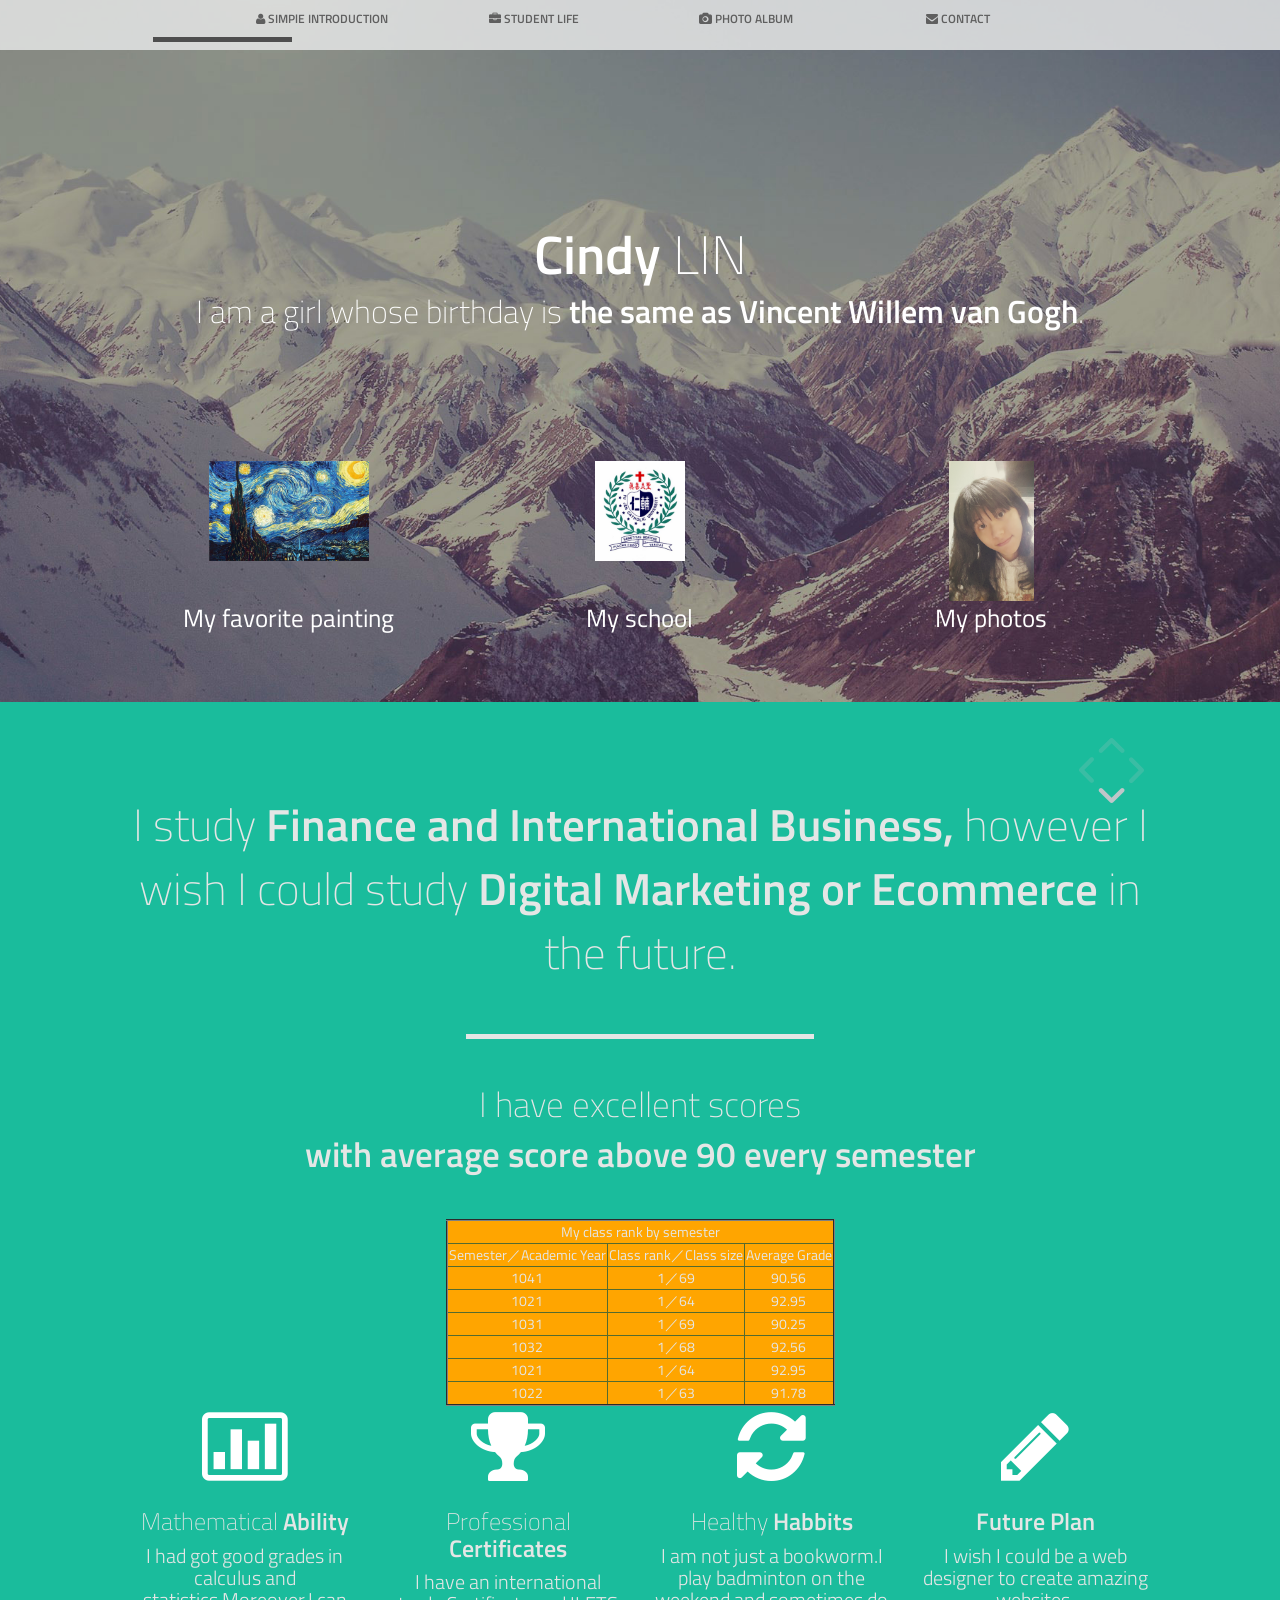
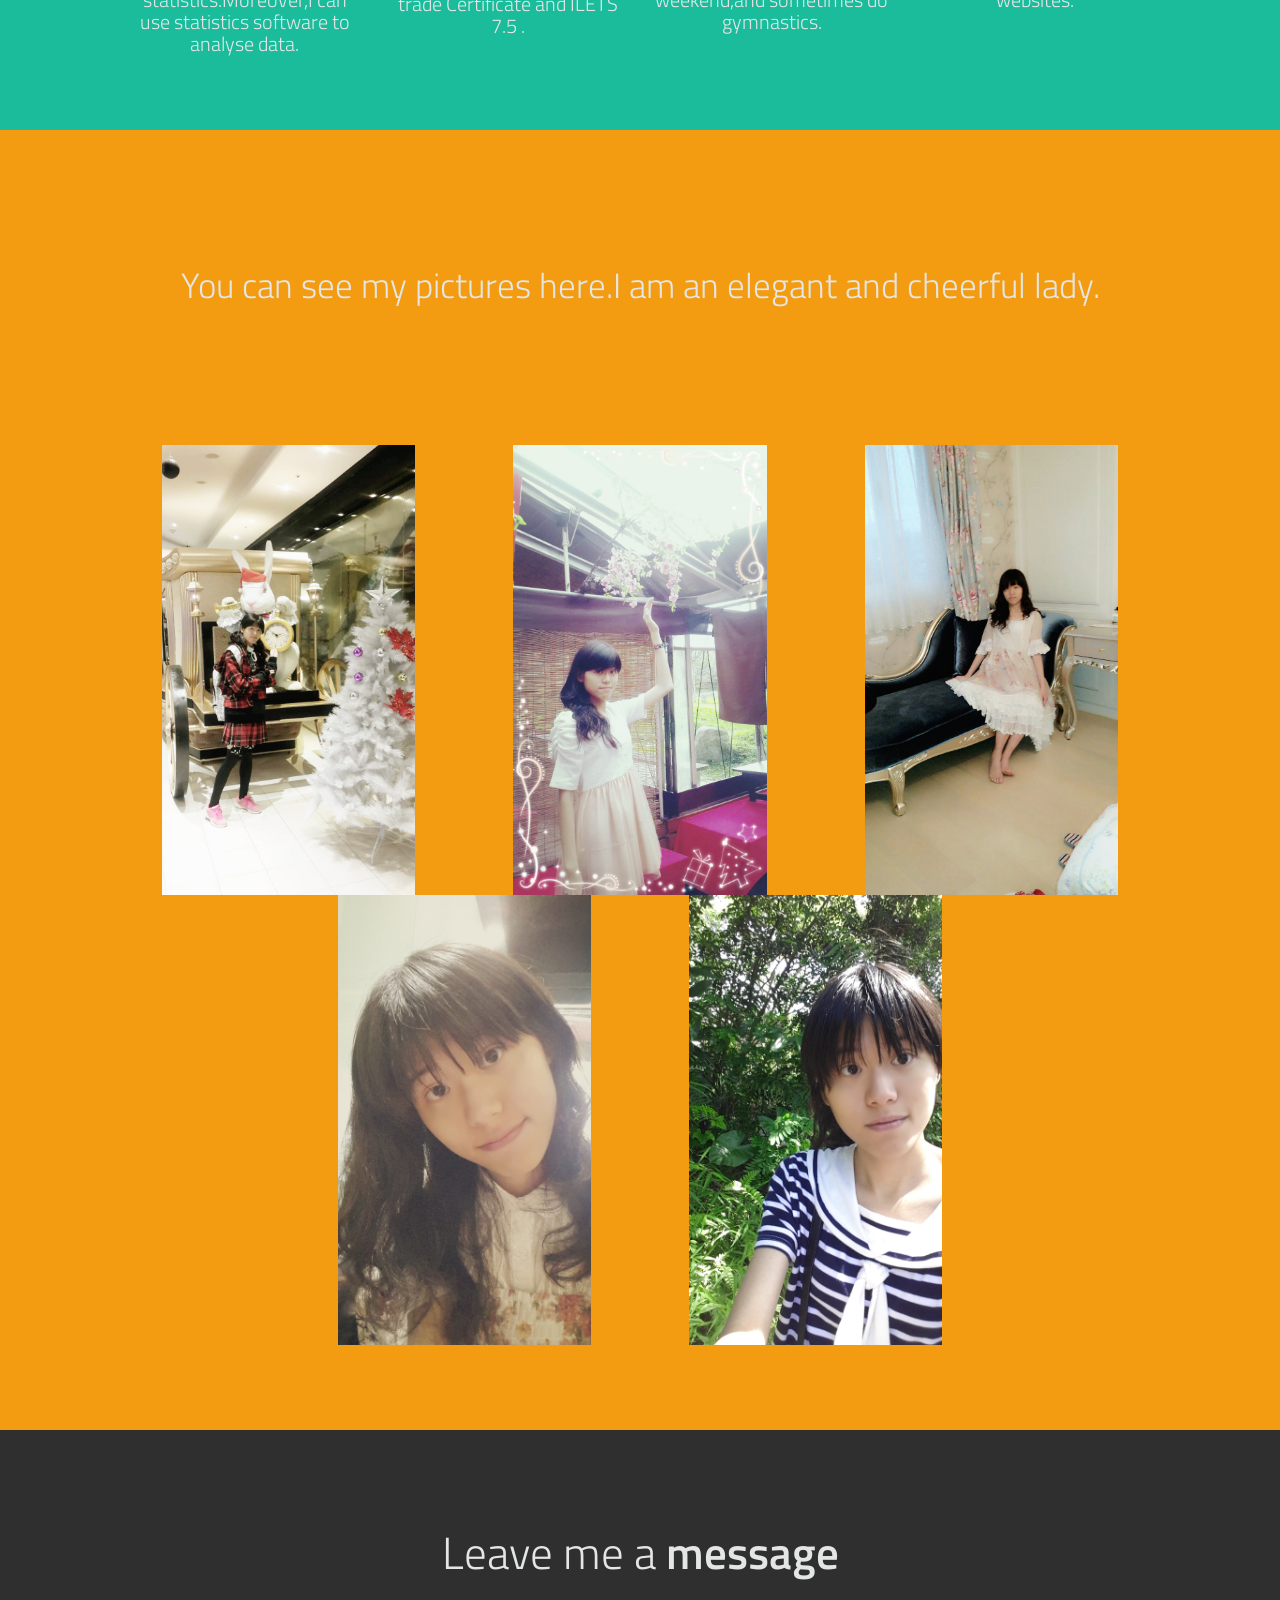
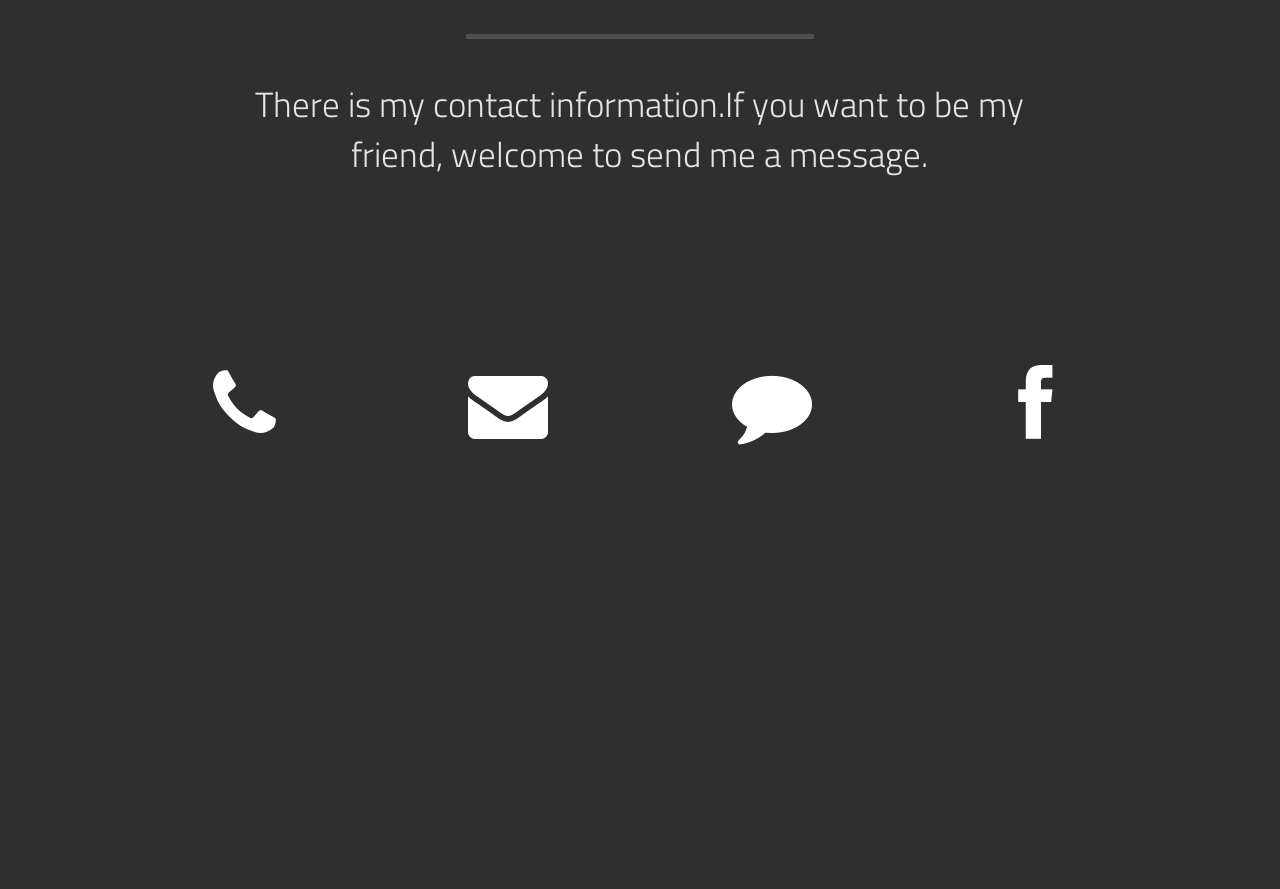
<file: index.html>
<!doctype html>
<html>

<head lang="en">
    <meta charset="utf-8">
    <meta name="viewport" content="width=device-width, initial-scale=1, maximum-scale=1, user-scalable=no">

    <title>About myself</title>
    <meta name="description" content="BlackTie.co - Free Handsome Bootstrap Themes" />
    <meta name="keywords" content="themes, bootstrap, free, templates, bootstrap 3, freebie,">
    <meta property="og:title" content="">

    <link rel="stylesheet" type="text/css" href="css/bootstrap.min.css">
    <link rel="stylesheet" href="fancybox/jquery.fancybox-v=2.1.5.css" type="text/css" media="screen">
    <link rel="stylesheet" href="css/font-awesome.min.css" rel="stylesheet">
    <link rel="stylesheet" type="text/css" href="css/style.css">
    <link href='http://fonts.googleapis.com/css?family=Titillium+Web:400,600,300,200&subset=latin,latin-ext' rel='stylesheet' type='text/css'>
    <link rel="prefetch" href="images/zoom.png">
    <link rel="stylesheet" type="text/css" href="css/main.css">
    <script src="https://ajax.googleapis.com/ajax/libs/jquery/1.12.4/jquery.min.js"></script>
    <script src="js/script.js"></script>


</head>

<body>
    <div class="navbar navbar-fixed-top" data-activeslide="1">
        <div class="container">

            <!-- .navbar-toggle is used as the toggle for collapsed navbar content -->
            <button type="button" class="navbar-toggle" data-toggle="collapse" data-target=".navbar-responsive-collapse">
                <span class="icon-bar"></span>
                <span class="icon-bar"></span>
                <span class="icon-bar"></span>
            </button>


            <div class="nav-collapse collapse navbar-responsive-collapse">
                <ul class="nav row">
                    <li data-slide="1" class="col-12 col-sm-3"><a class="dropdown-toggle" data-toggle="dropdown" href="#" id="menu-link-2" href="#slide-2" "#" title="Next Section"><span class="icon icon-user"></span> <span class="text">SIMPlE INTRODUCTION</span></a>
                        <ul class="dropdown-menu">
                            <li><a href="#">My favorite painting</a></li>
                            <li><a href="#">My school</a></li>
                            <li><a href="#">My photos</a></li>
                        </ul>
                    </li>

                    <li data-slide="2" class="col-12 col-sm-3"><a class="dropdown-toggle" data-toggle="dropdown" href="#" id="menu-link-3" href="#slide-3" "#" title="Next Section"><span class="icon icon-briefcase"></span> <span class="text">STUDENT LIFE</span></a>
                        <ul class="dropdown-menu">
                            <li><a href="#">Mathematical Ability</a></li>
                            <li><a href="#">Professional Certificates</a></li>
                            <li><a href="#">Healthy Habbits</a></li>
                            <li><a href="#">Future Plan</a></li>
                        </ul>
                    </li>
                    <li data-slide="5" class="col-12 col-sm-3"><a class="dropdown-toggle" data-toggle="dropdown" href="#" id="menu-link-5" href="#slide-5" "#" title="Next Section"><span class="icon icon-camera"></span> <span class="text">PHOTO ALBUM</span></a>
                        <ul class="dropdown-menu">
                            <li><a href="#">First</a></li>
                            <li><a href="#">Second</a></li>
                            <li><a href="#">Third</a></li>
                            <li><a href="#">Forth</a></li>
                            <li><a href="#">Fifth</a></li>
                        </ul>
                    </li>
                    <li data-slide="6" class="col-12 col-sm-3"><a class="dropdown-toggle" data-toggle="dropdown" href="#" id="menu-link-6" href="#slide-6" "#" title="Next Section"><span class="icon icon-envelope"></span> <span class="text">CONTACT</span></a>
                        <ul class="dropdown-menu">
                            <li><a href="#">Phone number</a></li>
                            <li><a href="#">Email</a></li>
                            <li><a href="#">Line</a></li>
                            <li><a href="#">Facebook</a></li>
                        </ul>
                    </li>
                </ul>
            </div>
            <div class="row">
                <div class="col-sm-2 active-menu"></div>
            </div>
        </div>
        <!-- /.nav-collapse -->
    </div>
    <!-- /.container -->
    </div>
    <!-- /.navbar -->


    <!-- === Arrows === -->
    <div id="arrows">
        <div id="arrow-up" class="disabled"></div>
        <div id="arrow-down"></div>
        <div id="arrow-left" class="disabled visible-lg"></div>
        <div id="arrow-right" class="disabled visible-lg"></div>
    </div>
    <!-- /.arrows -->

    <!-- === MAIN Background === -->
    <div class="slide story" id="slide-1" data-slide="1">
        <div class="container">
            <div id="home-row-1" class="row clearfix">
                <div class="col-12">
                    <h1 class="font-semibold">Cindy <span class="font-thin">LIN</span></h1>
                    <h4 class="font-thin">I am a girl whose birthday is  <span class="font-semibold">the same as Vincent Willem van Gogh</span>.</h4>
                    <br>
                    <br>
                </div>
                <!-- /col-12 -->
            </div>
            <!-- /row -->
            <div id="home-row-2" class="row clearfix">
                <div class="col-12 col-sm-4">
                    <div class="home-hover navigation-slide" data-slide="4"><img src="images/the-starry-night.jpg" height=100></div><span>My favorite painting</span></div>
                <div class="col-12 col-sm-4">
                    <div class="home-hover navigation-slide" data-slide="3"><img src="images/fju.jpg" height=100></div><span>My school</span></div>
                <div class="col-12 col-sm-4">
                    <div class="home-hover navigation-slide" data-slide="5"><img src="images/2016-06-19%2005.02.12.jpg" height=150></div><span>My photos</span></div>
            </div>
            <!-- /row -->
        </div>
        <!-- /container -->
    </div>
    <!-- /slide1 -->


    <!-- === Slide 2 === -->
    <div class="slide story" id="slide-2" data-slide="2">
        <div class="container">
            <div class="row title-row">
                <div class="col-12 font-thin">I study <span class="font-semibold">Finance and International Business,</span> however I wish I could study <span class="font-semibold">Digital Marketing or Ecommerce </span>in the future.</div>
            </div>
            <!-- /row -->
            <div class="row line-row">
                <div class="hr">&nbsp;</div>
            </div>
            <!-- /row -->
            <div class="row subtitle-row">
                <div class="col-12 font-thin">I have excellent scores </div>
                <div class="font-semibold">with average score above 90 every semester</div>
            </div>
            <div class="col-12" text align="center">
                <table id="kenTable" border="2">
                    <tr>
                        <td colspan="3" style="width:350px" text align="center">My class rank by semester</td>
                    </tr>
                    <tr>
                        <td class="orange">Semester／Academic Year</td>
                        <td text align="center">Class rank／Class size</td>
                        <td>Average Grade</td>
                    </tr>
                    <tr>
                        <td class="orange" text align="center">1041</td>
                        <td text align="center">1／69</td>
                        <td text align="center">90.56</td>
                    </tr>
                    <tr>
                        <td class="orange" text align="center">1021</td>
                        <td text align="center">1／64</td>
                        <td text align="center">92.95</td>
                    </tr>
                    <tr>
                        <td class="orange" text align="center">1031</td>
                        <td text align="center">1／69</td>
                        <td text align="center">90.25</td>
                    </tr>

                    <tr>
                        <td class="orange" text align="center">1032</td>
                        <td text align="center">1／68</td>
                        <td text align="center">92.56</td>
                    </tr>
                    <tr>
                        <td class="orange" text align="center">1021</td>
                        <td text align="center">1／64</td>
                        <td text align="center">92.95</td>
                    </tr>
                    <tr>
                        <td class="orange" text align="center">1022</td>
                        <td text align="center">1／63</td>
                        <td text align="center">91.78</td>
                    </tr>
                </table>

            </div>

            <!-- /row -->
            <div class="row content-row">
                <div class="col-12 col-lg-3 col-sm-6">
                    <p><i class="icon-bar-chart"></i></p>
                    <h3 class="font-thin">Mathematical <span class="font-semibold">Ability</span></h3>
                    <h4 class="font-thin">I had got good grades in calculus and statistics.Moreover,I can use statistics software to analyse data.</h4>
                </div>
                <!-- /col12 -->
                <div class="col-12 col-lg-3 col-sm-6">
                    <p><i class="icon icon-trophy"></i></p>
                    <h3 class="font-thin">Professional  <span class="font-semibold">Certificates</span></h3>
                    <h4 class="font-thin">I have an international trade Certificate and ILETS 7.5 .</h4>
                </div>
                <!-- /col12 -->
                <div class="col-12 col-lg-3 col-sm-6">
                    <p><i class="icon icon-refresh"></i></p>
                    <h3 class="font-thin">Healthy <span class="font-semibold">Habbits</span></h3>
                    <h4 class="font-thin">I am not just a bookworm.I play badminton on the weekend,and sometimes do gymnastics.</h4>
                </div>
                <!-- /col12 -->
                <div class="col-12 col-lg-3 col-sm-6">
                    <p><i class="icon icon-pencil"></i></p>
                    <h3 class="font-semibold">Future Plan</h3>
                    <h4 class="font-thin">I wish I could be a web designer to create amazing websites.</h4>
                </div>
                <!-- /col12 -->
            </div>
            <!-- /row -->
        </div>
        <!-- /container -->
    </div>
    <!-- /slide2 -->

    <!-- === Slide 5 === -->
    <div class="slide story" id="slide-5" data-slide="5">
        <div class="container">
            <div class="row subtitle-row">

                <div class="col-12 col-sm-12 font-light">You can see my pictures here.I am an elegant and cheerful lady.</div>
                <div class="col-sm-1 hidden-sm">&nbsp;</div>
            </div>
            <!-- /row -->
            <div class="row content-row">
                <div class="first">
                    <div class="col-12 col-sm-4"><img src="images/2015-12-12%2011.10.37.jpg" height=450></div>
                    <div class="col-12 col-sm-4"><img src="images/2016-02-03%2005.16.55.jpg" height=450></div>
                </div>
                <div class="col-12 col-sm-4"><img src="images/2016-04-15%2009.38.32.jpg" height=450></div>
                <div class="second">
                    <div class="col-12 col-sm-6 col-sm-push-1 "><img src="images/2016-06-19%2005.02.12.jpg" height=450 border-right:-300px></div>
                    <div class="col-12 col-sm-6 col-sm-pull-1 "><img src="images/2016-06-28%2014.12.54.jpg" height=450></div>

                </div>
                <div class="col-1 col-sm-1 hidden-sm">&nbsp;</div>
            </div>
            <!-- /row -->
        </div>
        <!-- /container -->
    </div>
    <!-- /slide5 -->

    <!-- === Slide 6 / Contact === -->
    <div class="slide story" id="slide-6" data-slide="6">
        <div class="container">
            <div class="row title-row">
                <div class="col-12 font-light">Leave me a <span class="font-semibold">message</span></div>
            </div>
            <!-- /row -->
            <div class="row line-row">
                <div class="hr">&nbsp;</div>
            </div>
            <!-- /row -->
            <div class="row subtitle-row">
                <div class="col-sm-1 hidden-sm">&nbsp;</div>
                <div class="col-12 col-sm-10 font-light">There is my contact information.If you want to be my friend, welcome to send me a message.</div>
                <div class="col-sm-1 hidden-sm">&nbsp;</div>
            </div>
            <!-- /row -->
            <div id="contact-row-4" class="row">

                <div class="col-12 col-sm-3 with-hover-text">
                    <p><a target="_blank" href="#"><i class="icon icon-phone"></i></a></p>
                    <span class="hover-text font-light ">0986312485</span></a>
                </div>
                <!-- /col12 -->
                <div class="col-12 col-sm-3 with-hover-text">
                    <p><a target="_blank" href="#"><i class="icon icon-envelope"></i></a></p>
                    <span class="hover-text font-light ">cindy12651269@gmail.com</span></a>
                </div>
                <!-- /col12 -->
                <div class="col-12 col-sm-3 with-hover-text">
                    <p><a target="_blank" href="#"><i class="icon icon-comment"></i></a></p>
                    <span class="hover-text font-light ">Line ID<br>cindy12651269</span></a>
                </div>
                <!-- /col12 -->
                <div class="col-12 col-sm-3 with-hover-text">
                    <p><a target="_blank" href="#"><i class="icon icon-facebook"></i></a></p>
                    <span class="hover-text font-light ">facebook<br>https://www.facebook.com/xiao.you.106</span></a>
                </div>
                <!-- /col12 -->

                <!-- /col12 -->
                <div class="col-sm-1 hidden-sm">&nbsp;</div>
            </div>
            <!-- /row -->
        </div>
        <!-- /container -->
    </div>
    <!-- /Slide 6 -->

</body>

<!-- SCRIPTS -->
<script src="js/html5shiv.js"></script>
<script src="js/jquery-1.10.2.min.js"></script>
<script src="js/jquery-migrate-1.2.1.min.js"></script>
<script src="js/bootstrap.min.js"></script>
<script src="js/jquery.easing.1.3.js"></script>
<script type="text/javascript" src="fancybox/jquery.fancybox.pack-v=2.1.5.js"></script>
<script src="js/script.js"></script>

<!-- fancybox init -->
<script>
    $(document).ready(function (e) {
        var lis = $('.nav > li');
        menu_focus(lis[0], 1);

        $(".fancybox").fancybox({
            padding: 10,
            helpers: {
                overlay: {
                    locked: false
                }
            }
        });

    });
</script>

</html>
</file>
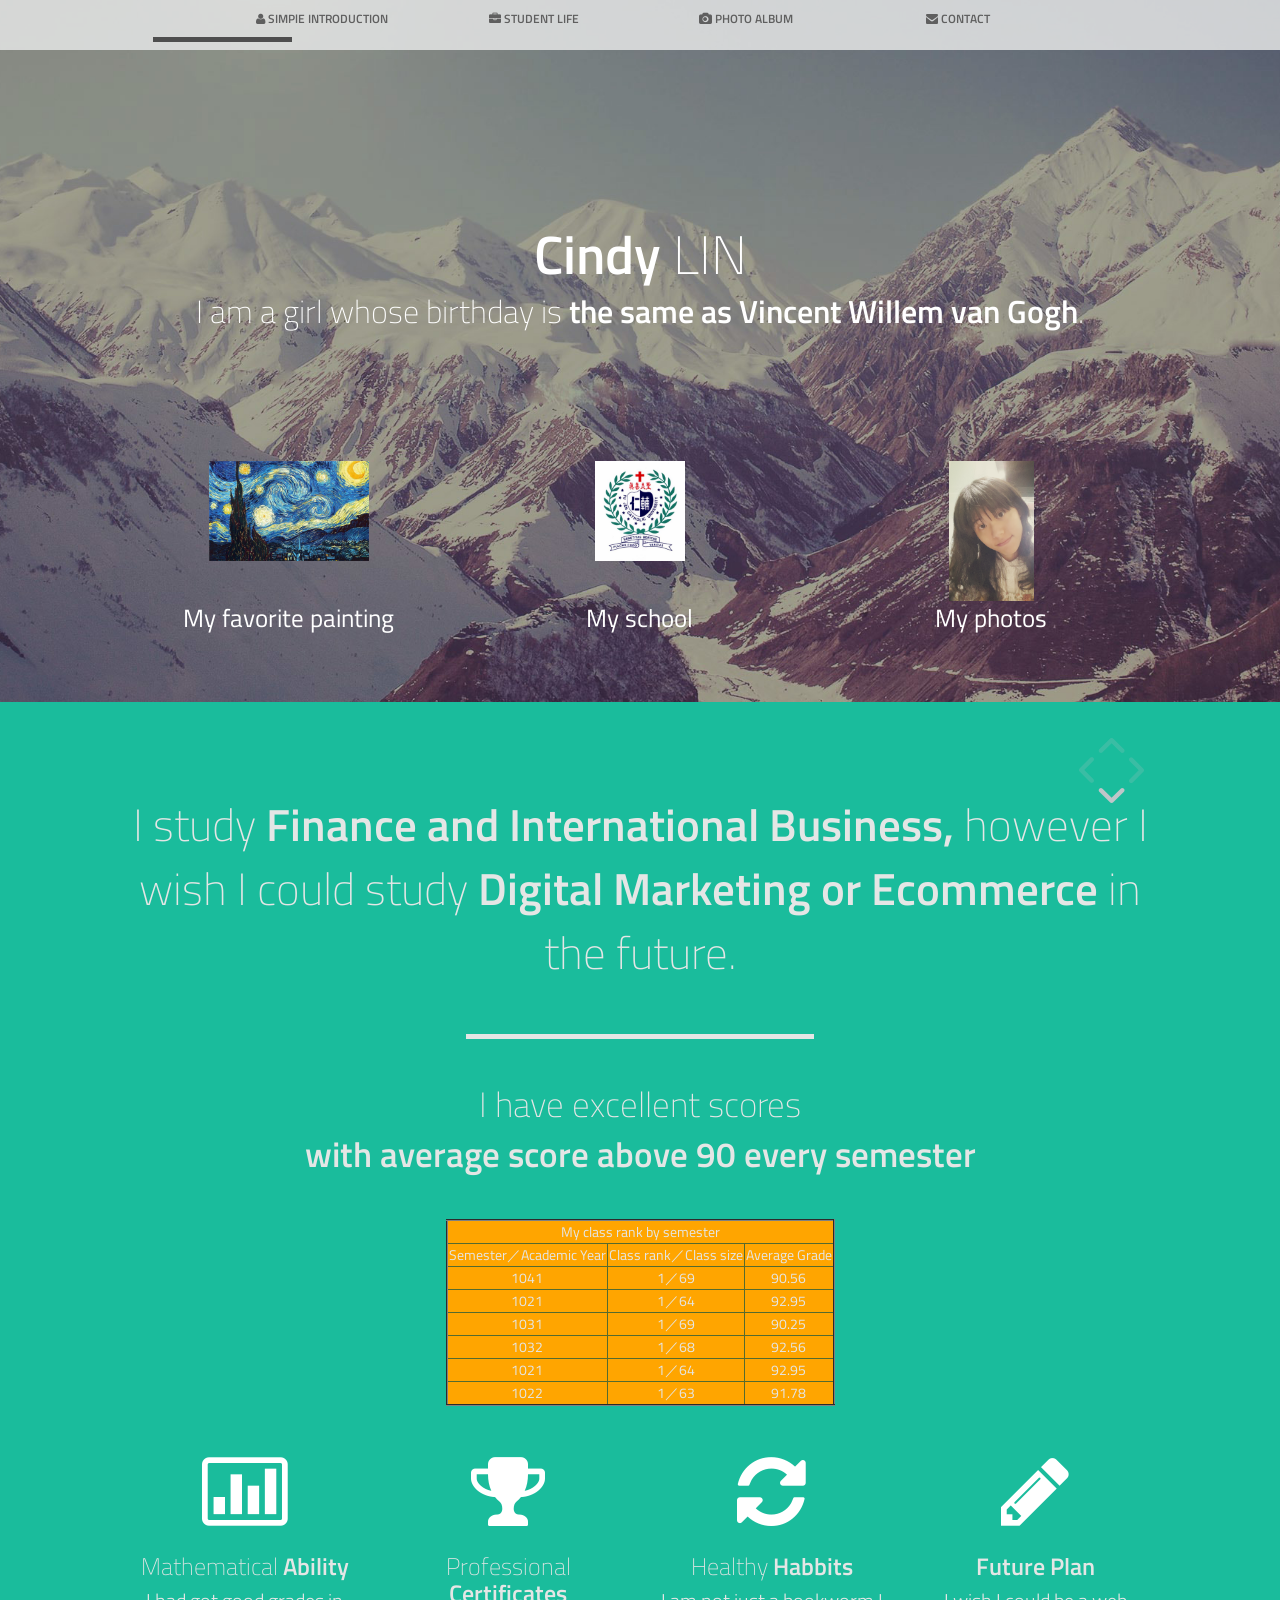
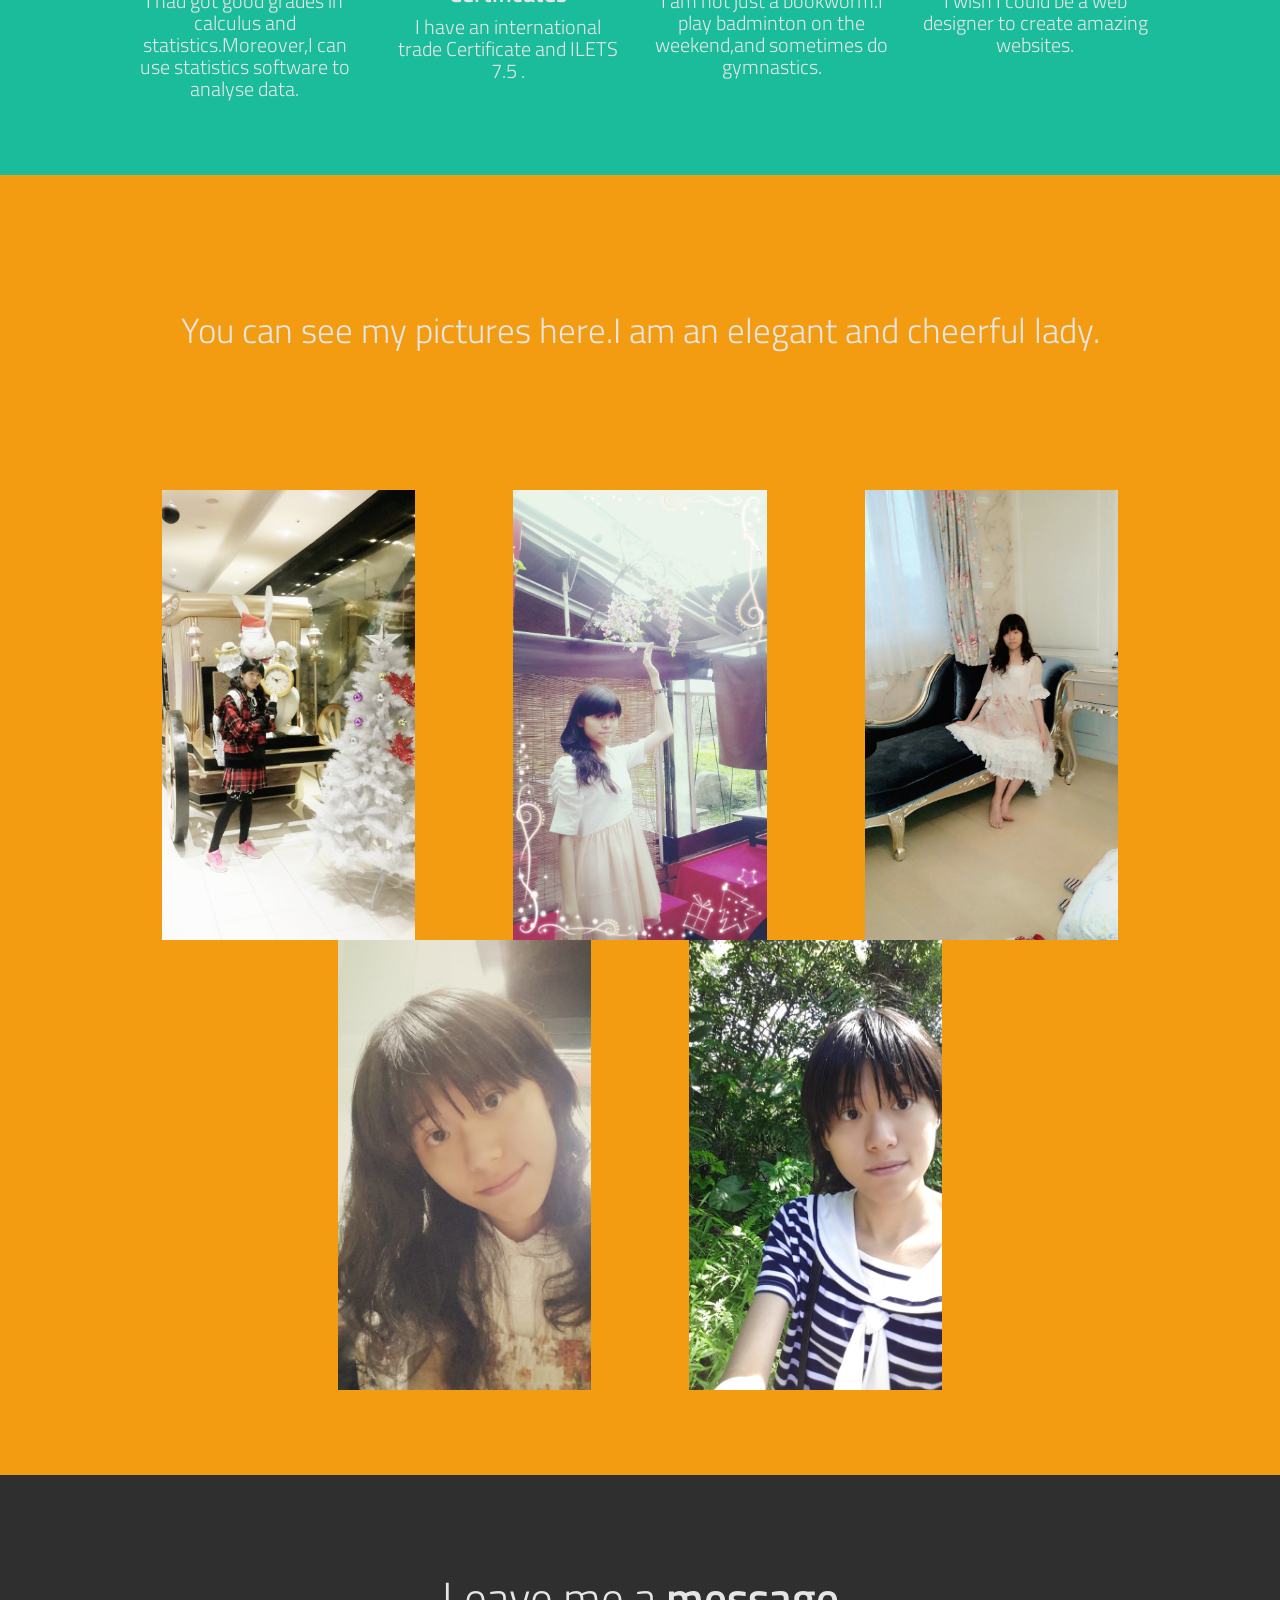
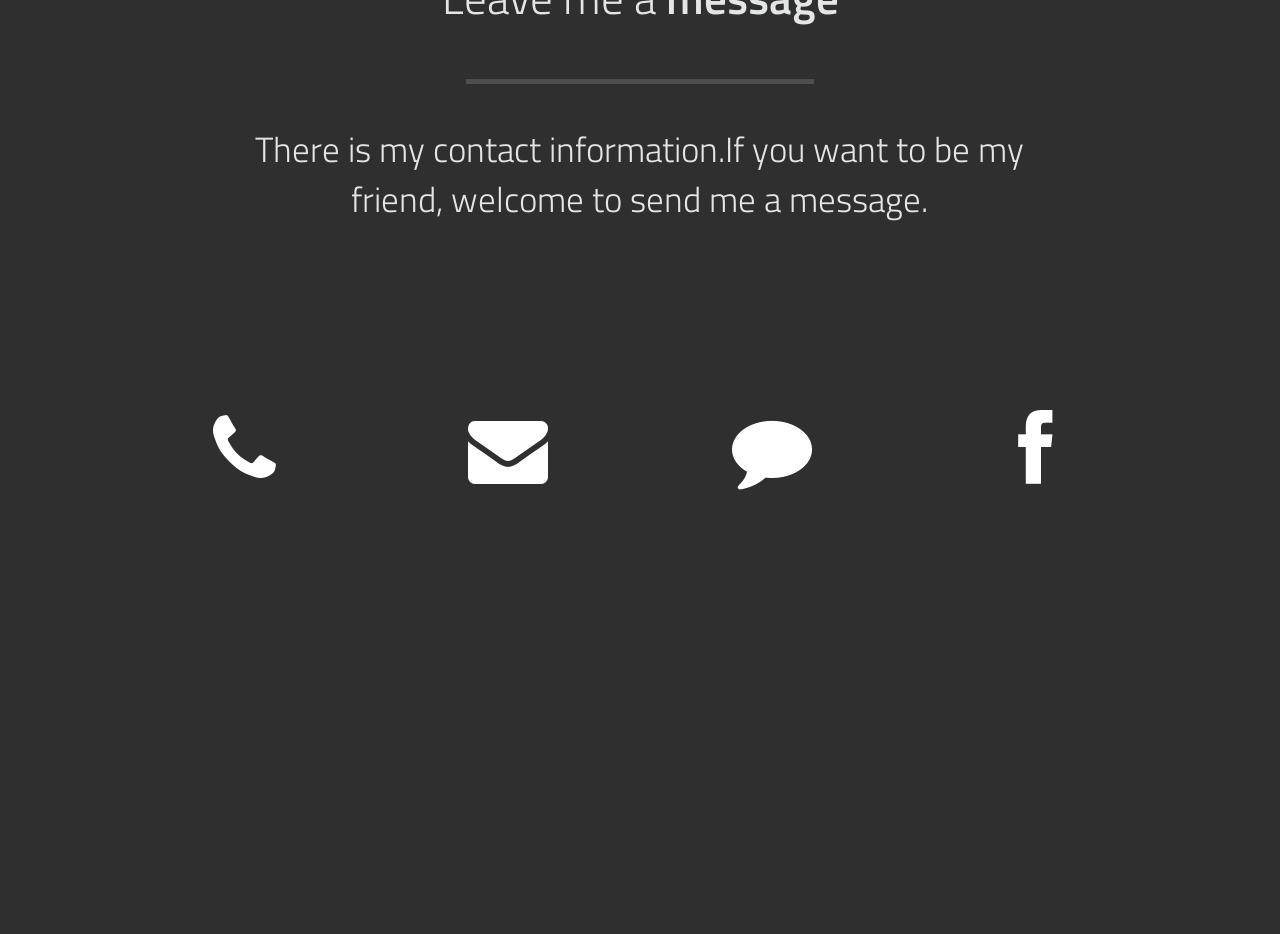
<file: Theme/index.html>
<!doctype html>
<html>

<head lang="en">
    <meta charset="utf-8">
    <meta name="viewport" content="width=device-width, initial-scale=1, maximum-scale=1, user-scalable=no">

    <title>About myself</title>
    <meta name="description" content="BlackTie.co - Free Handsome Bootstrap Themes" />
    <meta name="keywords" content="themes, bootstrap, free, templates, bootstrap 3, freebie,">
    <meta property="og:title" content="">

    <link rel="stylesheet" type="text/css" href="css/bootstrap.min.css">
    <link rel="stylesheet" href="fancybox/jquery.fancybox-v=2.1.5.css" type="text/css" media="screen">
    <link rel="stylesheet" href="css/font-awesome.min.css" rel="stylesheet">
    <link rel="stylesheet" type="text/css" href="css/style.css">
    <link href='http://fonts.googleapis.com/css?family=Titillium+Web:400,600,300,200&subset=latin,latin-ext' rel='stylesheet' type='text/css'>
    <link rel="prefetch" href="images/zoom.png">
    <link rel="stylesheet" type="text/css" href="css/main.css">
    <script src="https://ajax.googleapis.com/ajax/libs/jquery/1.12.4/jquery.min.js"></script>
    <script src="js/script.js"></script>


</head>

<body>
    <div class="navbar navbar-fixed-top" data-activeslide="1">
        <div class="container">

            <!-- .navbar-toggle is used as the toggle for collapsed navbar content -->
            <button type="button" class="navbar-toggle" data-toggle="collapse" data-target=".navbar-responsive-collapse">
                <span class="icon-bar"></span>
                <span class="icon-bar"></span>
                <span class="icon-bar"></span>
            </button>


            <div class="nav-collapse collapse navbar-responsive-collapse">
                <ul class="nav row">
                    <li data-slide="1" class="col-12 col-sm-3"><a class="dropdown-toggle" data-toggle="dropdown" href="#" id="menu-link-2" href="#slide-2" "#" title="Next Section"><span class="icon icon-user"></span> <span class="text">SIMPlE INTRODUCTION</span></a>
                        <ul class="dropdown-menu">
                            <li><a href="#">My favorite painting</a></li>
                            <li><a href="#">My school</a></li>
                            <li><a href="#">My photos</a></li>
                        </ul>
                    </li>

                    <li data-slide="2" class="col-12 col-sm-3"><a class="dropdown-toggle" data-toggle="dropdown" href="#" id="menu-link-3" href="#slide-3" "#" title="Next Section"><span class="icon icon-briefcase"></span> <span class="text">STUDENT LIFE</span></a>
                        <ul class="dropdown-menu">
                            <li><a href="#">Mathematical Ability</a></li>
                            <li><a href="#">Professional Certificates</a></li>
                            <li><a href="#">Healthy Habbits</a></li>
                            <li><a href="#">Future Plan</a></li>
                        </ul>
                    </li>
                    <li data-slide="5" class="col-12 col-sm-3"><a class="dropdown-toggle" data-toggle="dropdown" href="#" id="menu-link-5" href="#slide-5" "#" title="Next Section"><span class="icon icon-camera"></span> <span class="text">PHOTO ALBUM</span></a>
                        <ul class="dropdown-menu">
                            <li><a href="#">First</a></li>
                            <li><a href="#">Second</a></li>
                            <li><a href="#">Third</a></li>
                            <li><a href="#">Forth</a></li>
                            <li><a href="#">Fifth</a></li>
                        </ul>
                    </li>
                    <li data-slide="6" class="col-12 col-sm-3"><a class="dropdown-toggle" data-toggle="dropdown" href="#" id="menu-link-6" href="#slide-6" "#" title="Next Section"><span class="icon icon-envelope"></span> <span class="text">CONTACT</span></a>
                        <ul class="dropdown-menu">
                            <li><a href="#">Phone number</a></li>
                            <li><a href="#">Email</a></li>
                            <li><a href="#">Line</a></li>
                            <li><a href="#">Facebook</a></li>
                        </ul>
                    </li>
                </ul>
            </div>
            <div class="row">
                <div class="col-sm-2 active-menu"></div>
            </div>
        </div>
        <!-- /.nav-collapse -->
    </div>
    <!-- /.container -->
    </div>
    <!-- /.navbar -->


    <!-- === Arrows === -->
    <div id="arrows">
        <div id="arrow-up" class="disabled"></div>
        <div id="arrow-down"></div>
        <div id="arrow-left" class="disabled visible-lg"></div>
        <div id="arrow-right" class="disabled visible-lg"></div>
    </div>
    <!-- /.arrows -->

    <!-- === MAIN Background === -->
    <div class="slide story" id="slide-1" data-slide="1">
        <div class="container">
            <div id="home-row-1" class="row clearfix">
                <div class="col-12">
                    <h1 class="font-semibold">Cindy <span class="font-thin">LIN</span></h1>
                    <h4 class="font-thin">I am a girl whose birthday is  <span class="font-semibold">the same as Vincent Willem van Gogh</span>.</h4>
                    <br>
                    <br>
                </div>
                <!-- /col-12 -->
            </div>
            <!-- /row -->
            <div id="home-row-2" class="row clearfix">
                <div class="col-12 col-sm-4">
                    <div class="home-hover navigation-slide" data-slide="4"><img src="images/the-starry-night.jpg" height=100></div><span>My favorite painting</span></div>
                <div class="col-12 col-sm-4">
                    <div class="home-hover navigation-slide" data-slide="3"><img src="images/fju.jpg" height=100></div><span>My school</span></div>
                <div class="col-12 col-sm-4">
                    <div class="home-hover navigation-slide" data-slide="5"><img src="images/2016-06-19%2005.02.12.jpg" height=150></div><span>My photos</span></div>
            </div>
            <!-- /row -->
        </div>
        <!-- /container -->
    </div>
    <!-- /slide1 -->


    <!-- === Slide 2 === -->
    <div class="slide story" id="slide-2" data-slide="2">
        <div class="container">
            <div class="row title-row">
                <div class="col-12 font-thin">I study <span class="font-semibold">Finance and International Business,</span> however I wish I could study <span class="font-semibold">Digital Marketing or Ecommerce </span>in the future.</div>
            </div>
            <!-- /row -->
            <div class="row line-row">
                <div class="hr">&nbsp;</div>
            </div>
            <!-- /row -->
            <div class="row subtitle-row">
                <div class="col-12 font-thin">I have excellent scores </div>
                <div class="font-semibold">with average score above 90 every semester</div>
            </div>
            <div text align="center">
                <table id="kenTable" border="2">
                    <tr>
                        <td colspan="3" style="width:350px" text align="center">My class rank by semester</td>
                    </tr>
                    <tr>
                        <td class="orange">Semester／Academic Year</td>
                        <td text align="center">Class rank／Class size</td>
                        <td>Average Grade</td>
                    </tr>
                    <tr>
                        <td class="orange" text align="center">1041</td>
                        <td text align="center">1／69</td>
                        <td text align="center">90.56</td>
                    </tr>
                    <tr>
                        <td class="orange" text align="center">1021</td>
                        <td text align="center">1／64</td>
                        <td text align="center">92.95</td>
                    </tr>
                    <tr>
                        <td class="orange" text align="center">1031</td>
                        <td text align="center">1／69</td>
                        <td text align="center">90.25</td>
                    </tr>

                    <tr>
                        <td class="orange" text align="center">1032</td>
                        <td text align="center">1／68</td>
                        <td text align="center">92.56</td>
                    </tr>
                    <tr>
                        <td class="orange" text align="center">1021</td>
                        <td text align="center">1／64</td>
                        <td text align="center">92.95</td>
                    </tr>
                    <tr>
                        <td class="orange" text align="center">1022</td>
                        <td text align="center">1／63</td>
                        <td text align="center">91.78</td>
                    </tr>
                </table>

            </div>

            <!-- /row -->
            <div class="row content-row">
                <div class="col-12 col-lg-3 col-sm-6">
                    <p><i class="icon-bar-chart"></i></p>
                    <h3 class="font-thin">Mathematical <span class="font-semibold">Ability</span></h3>
                    <h4 class="font-thin">I had got good grades in calculus and statistics.Moreover,I can use statistics software to analyse data.</h4>
                </div>
                <!-- /col12 -->
                <div class="col-12 col-lg-3 col-sm-6">
                    <p><i class="icon icon-trophy"></i></p>
                    <h3 class="font-thin">Professional  <span class="font-semibold">Certificates</span></h3>
                    <h4 class="font-thin">I have an international trade Certificate and ILETS 7.5 .</h4>
                </div>
                <!-- /col12 -->
                <div class="col-12 col-lg-3 col-sm-6">
                    <p><i class="icon icon-refresh"></i></p>
                    <h3 class="font-thin">Healthy <span class="font-semibold">Habbits</span></h3>
                    <h4 class="font-thin">I am not just a bookworm.I play badminton on the weekend,and sometimes do gymnastics.</h4>
                </div>
                <!-- /col12 -->
                <div class="col-12 col-lg-3 col-sm-6">
                    <p><i class="icon icon-pencil"></i></p>
                    <h3 class="font-semibold">Future Plan</h3>
                    <h4 class="font-thin">I wish I could be a web designer to create amazing websites.</h4>
                </div>
                <!-- /col12 -->
            </div>
            <!-- /row -->
        </div>
        <!-- /container -->
    </div>
    <!-- /slide2 -->

    <!-- === Slide 5 === -->
    <div class="slide story" id="slide-5" data-slide="5">
        <div class="container">
            <div class="row subtitle-row">

                <div class="col-12 col-sm-12 font-light">You can see my pictures here.I am an elegant and cheerful lady.</div>
                <div class="col-sm-1 hidden-sm">&nbsp;</div>
            </div>
            <!-- /row -->
            <div class="row content-row">
                <div class="first">
                    <div class="col-12 col-sm-4"><img src="images/2015-12-12%2011.10.37.jpg" height=450></div>
                    <div class="col-12 col-sm-4"><img src="images/2016-02-03%2005.16.55.jpg" height=450></div>
                </div>
                <div class="col-12 col-sm-4"><img src="images/2016-04-15%2009.38.32.jpg" height=450></div>
                <div class="second">
                    <div class="col-12 col-sm-6 col-sm-push-1 "><img src="images/2016-06-19%2005.02.12.jpg" height=450 border-right:-300px></div>
                    <div class="col-12 col-sm-6 col-sm-pull-1 "><img src="images/2016-06-28%2014.12.54.jpg" height=450></div>

                </div>
                <div class="col-1 col-sm-1 hidden-sm">&nbsp;</div>
            </div>
            <!-- /row -->
        </div>
        <!-- /container -->
    </div>
    <!-- /slide5 -->

    <!-- === Slide 6 / Contact === -->
    <div class="slide story" id="slide-6" data-slide="6">
        <div class="container">
            <div class="row title-row">
                <div class="col-12 font-light">Leave me a <span class="font-semibold">message</span></div>
            </div>
            <!-- /row -->
            <div class="row line-row">
                <div class="hr">&nbsp;</div>
            </div>
            <!-- /row -->
            <div class="row subtitle-row">
                <div class="col-sm-1 hidden-sm">&nbsp;</div>
                <div class="col-12 col-sm-10 font-light">There is my contact information.If you want to be my friend, welcome to send me a message.</div>
                <div class="col-sm-1 hidden-sm">&nbsp;</div>
            </div>
            <!-- /row -->
            <div id="contact-row-4" class="row">

                <div class="col-12 col-sm-3 with-hover-text">
                    <p><a target="_blank" href="#"><i class="icon icon-phone"></i></a></p>
                    <span class="hover-text font-light ">0986312485</span></a>
                </div>
                <!-- /col12 -->
                <div class="col-12 col-sm-3 with-hover-text">
                    <p><a target="_blank" href="#"><i class="icon icon-envelope"></i></a></p>
                    <span class="hover-text font-light ">cindy12651269@gmail.com</span></a>
                </div>
                <!-- /col12 -->
                <div class="col-12 col-sm-3 with-hover-text">
                    <p><a target="_blank" href="#"><i class="icon icon-comment"></i></a></p>
                    <span class="hover-text font-light ">Line ID<br>cindy12651269</span></a>
                </div>
                <!-- /col12 -->
                <div class="col-12 col-sm-3 with-hover-text">
                    <p><a target="_blank" href="#"><i class="icon icon-facebook"></i></a></p>
                    <span class="hover-text font-light ">facebook<br>https://www.facebook.com/xiao.you.106</span></a>
                </div>
                <!-- /col12 -->

                <!-- /col12 -->
                <div class="col-sm-1 hidden-sm">&nbsp;</div>
            </div>
            <!-- /row -->
        </div>
        <!-- /container -->
    </div>
    <!-- /Slide 6 -->

</body>

<!-- SCRIPTS -->
<script src="js/html5shiv.js"></script>
<script src="js/jquery-1.10.2.min.js"></script>
<script src="js/jquery-migrate-1.2.1.min.js"></script>
<script src="js/bootstrap.min.js"></script>
<script src="js/jquery.easing.1.3.js"></script>
<script type="text/javascript" src="fancybox/jquery.fancybox.pack-v=2.1.5.js"></script>
<script src="js/script.js"></script>

<!-- fancybox init -->
<script>
    $(document).ready(function (e) {
        var lis = $('.nav > li');
        menu_focus(lis[0], 1);

        $(".fancybox").fancybox({
            padding: 10,
            helpers: {
                overlay: {
                    locked: false
                }
            }
        });

    });
</script>

</html>
</file>
<file: css/main.css>
table {
    background-color: orange;
}

td {
    border-color: darkolivegreen;
}

.nav row {
    background: lightblue;
}

.nav row>li {
    display: inline-block;
    border: 1px solid lightblue;
    border-right: 0px;
    margin-left: -5px;
    padding: .5em 1em;
    width: 25%;
    box-sizing: border-box;
    position: relative;
    cursor: pointer;
}

.nav row>li {
    border-right: 1px solid lightblue;
}

.submenu {
    width: 200px;
    padding: 0px;
    background: lightblue;
    border: 1px solid #ddd;
    border-radius: 5px;
    position: absolute;
    top: 100%;
    left: 0px;
    display: none
}

.submenu li {
    list-style-type: none;
    cursor: pointer;
    padding: 0.5em 15px;
}

.submenu li:hover {
    background: darkblue;
}

.nav row>li:hover .submenu {
    display: block;
}

.hover {
    background-color: yellow;
}
</file>
<file: Theme/css/main.css>
table {
    background-color: orange;
}

td {
    border-color: darkolivegreen;
}

.nav row {
    background: lightblue;
}

.nav row>li {
    display: inline-block;
    border: 1px solid lightblue;
    border-right: 0px;
    margin-left: -5px;
    padding: .5em 1em;
    width: 25%;
    box-sizing: border-box;
    position: relative;
    cursor: pointer;
}

.nav row>li {
    border-right: 1px solid lightblue;
}

.submenu {
    width: 200px;
    padding: 0px;
    background: lightblue;
    border: 1px solid #ddd;
    border-radius: 5px;
    position: absolute;
    top: 100%;
    left: 0px;
    display: none
}

.submenu li {
    list-style-type: none;
    cursor: pointer;
    padding: 0.5em 15px;
}

.submenu li:hover {
    background: darkblue;
}

.nav row>li:hover .submenu {
    display: block;
}

.hover {
    background-color: yellow;
}
</file>
<file: css/style.css>
/*
 * Author: Carlos Alvarez
 * URL: http://alvarez.is
 *
 * Project Name: Munter - Free Bootstrap 3 Theme
 * Version: 1.0
 * URL: http://blacktie.co
 */
 
.font-thin {
	font-family: "Titillium Web", sans-serif;
	font-weight: 200;
}

.font-semibold {
	font-family: "Titillium Web", sans-serif;
	font-weight: 600;
}

.font-light {
	font-family: "Titillium Web", sans-serif;
	font-weight: 300;
}

* {
	position: relative;
}

.breaker {
	clear: both;
	font-size: 1px;
	line-height: 1px;
	height: 1px;
}

html, body {
	height: 100%;
	width: 100%;
}

body {
	background-color: #2f2f2f;
	font-family: "Titillium Web", sans-serif;
	font-weight: normal;
	overflow-x: hidden;
	-webkit-font-smoothing: antialiased !important;
}

.justify-text {
	text-align: justify;
}

.navbar {
	background-color: #e4e6e5;
	background-color: rgba( 228, 230, 229, .85 );
	border-bottom: 0 none;
	font-size: 12px;
	transition: .25s all linear;
}

.navbar.inv {
	background-color: rgba( 0, 0, 0, .5 );
	border-bottom: 1px solid #bfbfbf;
}

.navbar .nav a {
	color: #5f5f5f;
	font-family: "Titillium Web", sans-serif;
	font-weight: 600;
	transition: all .5 linear;
}

.navbar.inv a {
	color: #e4e6e5;
}


.navbar-responsive-collapse {
	margin: 0 auto;
	width: 80%;
}

.nav li {
	text-align: center;
	white-space: nowrap;
}

.nav > li > a:hover,
.nav > li > a:focus {
	background-color: inherit;
	outline: none;
}

.navbar-brand {
	padding: 8px;
}

.active-menu {
	background-color: #4e4e4e;
	content: '.';
	display: block;
	height: 5px;
	left: 0;
	position: absolute;
	top: 0;
	transition: all .5 linear;
	width: 1%;
	z-index: 9;
}

.inv .active-menu {
	background-color: #e4e6e5;
}

.special-active-menu {
	z-index: 10;
}

#special-active-menu-1,
#special-active-menu-6 {
	background-color: #4e4e4e !important;
}

#special-active-menu-2 {
	background-color: #1abc9c !important;
}

#special-active-menu-3 {
	background-color: #e74c3c !important;
}

#special-active-menu-4 {
	background-color: #34495e !important;
}

#special-active-menu-5 {
	background-color: #e67e22 !important;
}

@media (min-width: 768px) and (max-width: 991px) {
	#slide-4 .content-row h2 {
		min-height: 6em;
	}
}

@media (max-width: 767px) {
	
	.nav li {
		text-align: left;
		white-space: nowrap;
	}
	
	.navbar-responsive-collapse  {
		width: 100%;
	}
	
	.active-menu {
		display: none !important;
	}
	
	.navbar-toggle {
		margin-right: 10px;
	}
	
	.navbar {
		background-color: #e4e6e5 !important;
		padding: 0;
	}
	
	.navbar .nav a {
		color: #e4e6e5;
		font-size: 16px;
		padding-left: 0;
	}
	
	.icon {
		margin-right: 12px;
	}
			
	.nav li[data-slide="1"],
	.nav li[data-slide="6"] {
		background-color: #2f2f2f;
	}
	
	.nav li[data-slide="2"] {
		background-color: #1abc9c;
	}
	
	.nav li[data-slide="3"] {
		background-color: #e74c3c;
	}
	
	.nav li[data-slide="4"] {
		background-color: #34495e;
	}
	
	.nav li[data-slide="5"] {
		background-color: #e67e22;
	}
	
	.navbar-brand {
		margin: 0;
		text-align: left;
	}
}

:focus {outline:none;}
::-moz-focus-inner {border:0;}

.slide {
	background-position: center center;
	background-repeat: no-repeat;
	padding-bottom: 65px;
	padding-top: 50px;
	text-align: center;
}

#slide-1 {
	background-image: url('../images/bg1.jpg');
	color: #ffffff;
    -webkit-background-size: 100%;
    -moz-background-size: 100%;
    -o-background-size: 100%;
    background-size: 100%;

    -webkit-background-size: cover;
    -moz-background-size: cover;
    -o-background-size: cover;
    background-size: cover;
    width: 100%;
	background-attachment: relative;
	background-position: center center;
}

#slide-1 h1 {
	padding-top: 130px;
}

@media (max-width: 991px) {
	#slide-1 {
		background-position: -70% 0, 170% 0;
	}
}

@media (max-width: 767px) {
	#slide-1 {
		background-image: none;
	}
}

	#home-row-1,
	#home-row-2 {
		padding-top: 25px;
	}
	
	#home-row-1 h1 {
		font-size: 54px;
	}
	
	#home-row-1 h4 {
		font-size: 32px;
	}
	
	#home-row-2 {
		font-size: 25px;
	}
	
	#home-row-2 .col-12 {
		height: 232px;
		padding-top: 30px;
	}
	
	#home-row-2 .col-12 .home-hover {
		height: 166px;
		overflow: hidden;
		padding-top: 26px;
		transition: all ease-in .5s;
	}
	
	#home-row-2 .col-12 .home-hover:hover {
		height: 166px;
		padding-top: 0;
	}

@media (max-width: 767px) {
	#home-row-1,
	#home-row-2 {
		padding-top: 16px;
	}
	
	#home-row-1 h1 {
		font-size: 35px;
	}
	
	#home-row-1 h4 {
		font-size: 21px;
	}
	
	#home-row-2 {
		font-size: 16px;
	}
}

#slide-2 {
	background-color: #1abc9c;
	color: #e4e6e5;
	padding-top: 90px;
}

	.title-row {
		font-size: 45px;
		padding-bottom: 50px;
	}
	
	.line-row .hr {
		background-color: #e4e6e5;
		height: 5px;
		margin: 0 auto;
		width: 33%;
	}
	
	.subtitle-row {
		font-size: 35px;
		padding-bottom: 40px;
		padding-top: 40px;
	}
	
	.content-row {
		padding-top: 45px;
	}
	
	.content-row i,
	#about-row-5 i {
		display: block;
		margin: 0 auto;
		max-height: 100%;
		max-width: 100%;
	}
	
	.content-row h2 {
		font-size: 28px;
		padding-bottom: 40px;
	}
	
	.content-row h4 {
		font-family: "Titillium Web", "Lucida Sans Unicode", "Lucida Grande", sans-serif;
		font-size: 20px;
		font-weight: 300;
	}
	
	i {
		font-size: 80px;
		color: white;
	}
	

@media (max-width: 767px) {
	.title-row {
		font-size: 34px;
		padding-bottom: 33px;
	}
	
	.subtitle-row {
		font-size: 26px;
		padding-bottom: 26px;
		padding-top: 26px;
	}
	
	.content-row {
		padding-top: 29px;
	}
	
	.content-row h2 {
		font-size: 24px;
		padding-bottom: 26px;
	}
	
	.content-row h4 {
		font-size: 20px;
	}
}

#slide-3 {
	background-color: #000;
	margin: 0 auto;
	overflow: hidden;
	padding: 0;
	text-align: left;
	width: 100%;
}
	
	#slide-3 .col-12 {
		display: inline-block;
		height: 451px;
		margin: 0;
		padding: 0;
		width: 452px;
	}

	#slide-3 a,
	#slide-3 img {
		display: inline-block;
		height: 100%;
		margin: 0 auto;
		width: 100%;
	}
	
@media (max-width: 991px) {
	#slide-3 {
		text-align: center;
		width: 100%;
	}
	
	#slide-3 .row {
		left: 0 !important;
		margin: 0;
		width: 100% !important;
	}
	
	#slide-3 .col-12 {
		height: auto;
		width: 50%
	}

	#slide-3 a,
	#slide-3 img {
		height: auto;
		max-height: 100%;
		max-width: 100%;
		width: auto;
	}
}
	
@media (max-width: 767px) {
	#slide-3 .col-12 {
		width: 100%;
	}
}

#slide-4 {
	background-color: #34495e;
	color: #e4e6e5;
	padding-top: 90px;
}

#slide-4 i {
		font-size: 80px;
		color: white;
	}


#slide-5 {
	background-color: #f39c12;
	color: #e4e6e5;
	padding-top: 90px;
}

#slide-6 {
	background-color: #2f2f2f;
	color: #e4e6e5;
	padding-bottom: 350px;
	padding-top: 90px;
}

@media (max-width: 767px) {
	#slide-6 {
		background-image: none;
	}
}
	
	#slide-6 .line-row .hr {
		background-color: #4e4e4e;
		color: #4e4e4e;
	}

	#slide-6 a {
		color: inherit;
		outline: none;
		text-decoration: none;
	}

@media (max-width: 767px) {
	.with-hover-text{
		margin-bottom: 2em;
		margin-top: 1em;
	}
}
	
	#contact-row-4 {
		padding-top: 125px;
	}
	
	#contact-row-4 .col-12 {
		height: 175px;
		overflow: hidden;
		padding-top: 20px;
		transition: all ease-in .5s;
	}
	
	#contact-row-4 img {
		display: block;
		margin: 0 auto;
		max-height: 100%;
		max-width: 100%;
	}
	
	#contact-row-4 .col-12:hover {
		height: 175px;
		padding-top: 0;
	}
	
	#contact-row-4 .col-12 .hover-text {
		display: none;
		font-size: 20px;
	}

#slide-7 {
	background-color: #e4e6e5;
	color: #4e4e4e;
	font-size: 35px;
	line-height: 50px;
	text-align: center;
}

#lightbox-out {
	background-color: rgba( 0, 0, 0, 0.7 );
	height: 100%;
	position: fixed;
	width: 100%;
	z-index: 99999;
}

.with-hover-text span {
	display: none;
}

.zoom {
	background-image: url('../images/zoom.png');
	background-position: center center;
	background-repeat: no-repeat;
	height: 100%;
	left: 0;
	position: absolute;
	top: 0;
	width: 100%;
	z-index: 999;
}

#arrows {
	bottom: 10%;
	height: 80px;
	position: fixed;
	right: 10%;
	width: 80px;
	z-index: 1000;
}

#arrows div {
	background-image: url('../images/website-arrows.png');
	cursor: pointer;
	height: 30px;
	position: absolute;
	width: 30px;
}

#arrows div.disabled {
	cursor: default;
}

#arrow-up {
	background-position: 30px 0;
	left: 25px;
	top: 0;
}

#arrow-up.disabled {
	background-position: 0 0;
}

#arrow-down {
	background-position: 30px -30px;
	left: 25px;
	bottom: 0;
}

#arrow-down.disabled {
	background-position: 0 -30px;
}

#arrow-left {
	background-position: 30px -60px;
	left: 0;
	top: 25px;
}

#arrow-left.disabled {
	background-position: 0 -60px;
}

#arrow-right {
	background-position: 30px -90px;
	right: 0;
	top: 25px;
}

#arrow-right.disabled {
	background-position: 0 -90px;
}

.navigation-slide {
	cursor: pointer;
}
</file>
<file: Theme/css/style.css>
/*
 * Author: Carlos Alvarez
 * URL: http://alvarez.is
 *
 * Project Name: Munter - Free Bootstrap 3 Theme
 * Version: 1.0
 * URL: http://blacktie.co
 */
 
.font-thin {
	font-family: "Titillium Web", sans-serif;
	font-weight: 200;
}

.font-semibold {
	font-family: "Titillium Web", sans-serif;
	font-weight: 600;
}

.font-light {
	font-family: "Titillium Web", sans-serif;
	font-weight: 300;
}

* {
	position: relative;
}

.breaker {
	clear: both;
	font-size: 1px;
	line-height: 1px;
	height: 1px;
}

html, body {
	height: 100%;
	width: 100%;
}

body {
	background-color: #2f2f2f;
	font-family: "Titillium Web", sans-serif;
	font-weight: normal;
	overflow-x: hidden;
	-webkit-font-smoothing: antialiased !important;
}

.justify-text {
	text-align: justify;
}

.navbar {
	background-color: #e4e6e5;
	background-color: rgba( 228, 230, 229, .85 );
	border-bottom: 0 none;
	font-size: 12px;
	transition: .25s all linear;
}

.navbar.inv {
	background-color: rgba( 0, 0, 0, .5 );
	border-bottom: 1px solid #bfbfbf;
}

.navbar .nav a {
	color: #5f5f5f;
	font-family: "Titillium Web", sans-serif;
	font-weight: 600;
	transition: all .5 linear;
}

.navbar.inv a {
	color: #e4e6e5;
}


.navbar-responsive-collapse {
	margin: 0 auto;
	width: 80%;
}

.nav li {
	text-align: center;
	white-space: nowrap;
}

.nav > li > a:hover,
.nav > li > a:focus {
	background-color: inherit;
	outline: none;
}

.navbar-brand {
	padding: 8px;
}

.active-menu {
	background-color: #4e4e4e;
	content: '.';
	display: block;
	height: 5px;
	left: 0;
	position: absolute;
	top: 0;
	transition: all .5 linear;
	width: 1%;
	z-index: 9;
}

.inv .active-menu {
	background-color: #e4e6e5;
}

.special-active-menu {
	z-index: 10;
}

#special-active-menu-1,
#special-active-menu-6 {
	background-color: #4e4e4e !important;
}

#special-active-menu-2 {
	background-color: #1abc9c !important;
}

#special-active-menu-3 {
	background-color: #e74c3c !important;
}

#special-active-menu-4 {
	background-color: #34495e !important;
}

#special-active-menu-5 {
	background-color: #e67e22 !important;
}

@media (min-width: 768px) and (max-width: 991px) {
	#slide-4 .content-row h2 {
		min-height: 6em;
	}
}

@media (max-width: 767px) {
	
	.nav li {
		text-align: left;
		white-space: nowrap;
	}
	
	.navbar-responsive-collapse  {
		width: 100%;
	}
	
	.active-menu {
		display: none !important;
	}
	
	.navbar-toggle {
		margin-right: 10px;
	}
	
	.navbar {
		background-color: #e4e6e5 !important;
		padding: 0;
	}
	
	.navbar .nav a {
		color: #e4e6e5;
		font-size: 16px;
		padding-left: 0;
	}
	
	.icon {
		margin-right: 12px;
	}
			
	.nav li[data-slide="1"],
	.nav li[data-slide="6"] {
		background-color: #2f2f2f;
	}
	
	.nav li[data-slide="2"] {
		background-color: #1abc9c;
	}
	
	.nav li[data-slide="3"] {
		background-color: #e74c3c;
	}
	
	.nav li[data-slide="4"] {
		background-color: #34495e;
	}
	
	.nav li[data-slide="5"] {
		background-color: #e67e22;
	}
	
	.navbar-brand {
		margin: 0;
		text-align: left;
	}
}

:focus {outline:none;}
::-moz-focus-inner {border:0;}

.slide {
	background-position: center center;
	background-repeat: no-repeat;
	padding-bottom: 65px;
	padding-top: 50px;
	text-align: center;
}

#slide-1 {
	background-image: url('../images/bg1.jpg');
	color: #ffffff;
    -webkit-background-size: 100%;
    -moz-background-size: 100%;
    -o-background-size: 100%;
    background-size: 100%;

    -webkit-background-size: cover;
    -moz-background-size: cover;
    -o-background-size: cover;
    background-size: cover;
    width: 100%;
	background-attachment: relative;
	background-position: center center;
}

#slide-1 h1 {
	padding-top: 130px;
}

@media (max-width: 991px) {
	#slide-1 {
		background-position: -70% 0, 170% 0;
	}
}

@media (max-width: 767px) {
	#slide-1 {
		background-image: none;
	}
}

	#home-row-1,
	#home-row-2 {
		padding-top: 25px;
	}
	
	#home-row-1 h1 {
		font-size: 54px;
	}
	
	#home-row-1 h4 {
		font-size: 32px;
	}
	
	#home-row-2 {
		font-size: 25px;
	}
	
	#home-row-2 .col-12 {
		height: 232px;
		padding-top: 30px;
	}
	
	#home-row-2 .col-12 .home-hover {
		height: 166px;
		overflow: hidden;
		padding-top: 26px;
		transition: all ease-in .5s;
	}
	
	#home-row-2 .col-12 .home-hover:hover {
		height: 166px;
		padding-top: 0;
	}

@media (max-width: 767px) {
	#home-row-1,
	#home-row-2 {
		padding-top: 16px;
	}
	
	#home-row-1 h1 {
		font-size: 35px;
	}
	
	#home-row-1 h4 {
		font-size: 21px;
	}
	
	#home-row-2 {
		font-size: 16px;
	}
}

#slide-2 {
	background-color: #1abc9c;
	color: #e4e6e5;
	padding-top: 90px;
}

	.title-row {
		font-size: 45px;
		padding-bottom: 50px;
	}
	
	.line-row .hr {
		background-color: #e4e6e5;
		height: 5px;
		margin: 0 auto;
		width: 33%;
	}
	
	.subtitle-row {
		font-size: 35px;
		padding-bottom: 40px;
		padding-top: 40px;
	}
	
	.content-row {
		padding-top: 45px;
	}
	
	.content-row i,
	#about-row-5 i {
		display: block;
		margin: 0 auto;
		max-height: 100%;
		max-width: 100%;
	}
	
	.content-row h2 {
		font-size: 28px;
		padding-bottom: 40px;
	}
	
	.content-row h4 {
		font-family: "Titillium Web", "Lucida Sans Unicode", "Lucida Grande", sans-serif;
		font-size: 20px;
		font-weight: 300;
	}
	
	i {
		font-size: 80px;
		color: white;
	}
	

@media (max-width: 767px) {
	.title-row {
		font-size: 34px;
		padding-bottom: 33px;
	}
	
	.subtitle-row {
		font-size: 26px;
		padding-bottom: 26px;
		padding-top: 26px;
	}
	
	.content-row {
		padding-top: 29px;
	}
	
	.content-row h2 {
		font-size: 24px;
		padding-bottom: 26px;
	}
	
	.content-row h4 {
		font-size: 20px;
	}
}

#slide-3 {
	background-color: #000;
	margin: 0 auto;
	overflow: hidden;
	padding: 0;
	text-align: left;
	width: 100%;
}
	
	#slide-3 .col-12 {
		display: inline-block;
		height: 451px;
		margin: 0;
		padding: 0;
		width: 452px;
	}

	#slide-3 a,
	#slide-3 img {
		display: inline-block;
		height: 100%;
		margin: 0 auto;
		width: 100%;
	}
	
@media (max-width: 991px) {
	#slide-3 {
		text-align: center;
		width: 100%;
	}
	
	#slide-3 .row {
		left: 0 !important;
		margin: 0;
		width: 100% !important;
	}
	
	#slide-3 .col-12 {
		height: auto;
		width: 50%
	}

	#slide-3 a,
	#slide-3 img {
		height: auto;
		max-height: 100%;
		max-width: 100%;
		width: auto;
	}
}
	
@media (max-width: 767px) {
	#slide-3 .col-12 {
		width: 100%;
	}
}

#slide-4 {
	background-color: #34495e;
	color: #e4e6e5;
	padding-top: 90px;
}

#slide-4 i {
		font-size: 80px;
		color: white;
	}


#slide-5 {
	background-color: #f39c12;
	color: #e4e6e5;
	padding-top: 90px;
}

#slide-6 {
	background-color: #2f2f2f;
	color: #e4e6e5;
	padding-bottom: 350px;
	padding-top: 90px;
}

@media (max-width: 767px) {
	#slide-6 {
		background-image: none;
	}
}
	
	#slide-6 .line-row .hr {
		background-color: #4e4e4e;
		color: #4e4e4e;
	}

	#slide-6 a {
		color: inherit;
		outline: none;
		text-decoration: none;
	}

@media (max-width: 767px) {
	.with-hover-text{
		margin-bottom: 2em;
		margin-top: 1em;
	}
}
	
	#contact-row-4 {
		padding-top: 125px;
	}
	
	#contact-row-4 .col-12 {
		height: 175px;
		overflow: hidden;
		padding-top: 20px;
		transition: all ease-in .5s;
	}
	
	#contact-row-4 img {
		display: block;
		margin: 0 auto;
		max-height: 100%;
		max-width: 100%;
	}
	
	#contact-row-4 .col-12:hover {
		height: 175px;
		padding-top: 0;
	}
	
	#contact-row-4 .col-12 .hover-text {
		display: none;
		font-size: 20px;
	}

#slide-7 {
	background-color: #e4e6e5;
	color: #4e4e4e;
	font-size: 35px;
	line-height: 50px;
	text-align: center;
}

#lightbox-out {
	background-color: rgba( 0, 0, 0, 0.7 );
	height: 100%;
	position: fixed;
	width: 100%;
	z-index: 99999;
}

.with-hover-text span {
	display: none;
}

.zoom {
	background-image: url('../images/zoom.png');
	background-position: center center;
	background-repeat: no-repeat;
	height: 100%;
	left: 0;
	position: absolute;
	top: 0;
	width: 100%;
	z-index: 999;
}

#arrows {
	bottom: 10%;
	height: 80px;
	position: fixed;
	right: 10%;
	width: 80px;
	z-index: 1000;
}

#arrows div {
	background-image: url('../images/website-arrows.png');
	cursor: pointer;
	height: 30px;
	position: absolute;
	width: 30px;
}

#arrows div.disabled {
	cursor: default;
}

#arrow-up {
	background-position: 30px 0;
	left: 25px;
	top: 0;
}

#arrow-up.disabled {
	background-position: 0 0;
}

#arrow-down {
	background-position: 30px -30px;
	left: 25px;
	bottom: 0;
}

#arrow-down.disabled {
	background-position: 0 -30px;
}

#arrow-left {
	background-position: 30px -60px;
	left: 0;
	top: 25px;
}

#arrow-left.disabled {
	background-position: 0 -60px;
}

#arrow-right {
	background-position: 30px -90px;
	right: 0;
	top: 25px;
}

#arrow-right.disabled {
	background-position: 0 -90px;
}

.navigation-slide {
	cursor: pointer;
}
</file>
